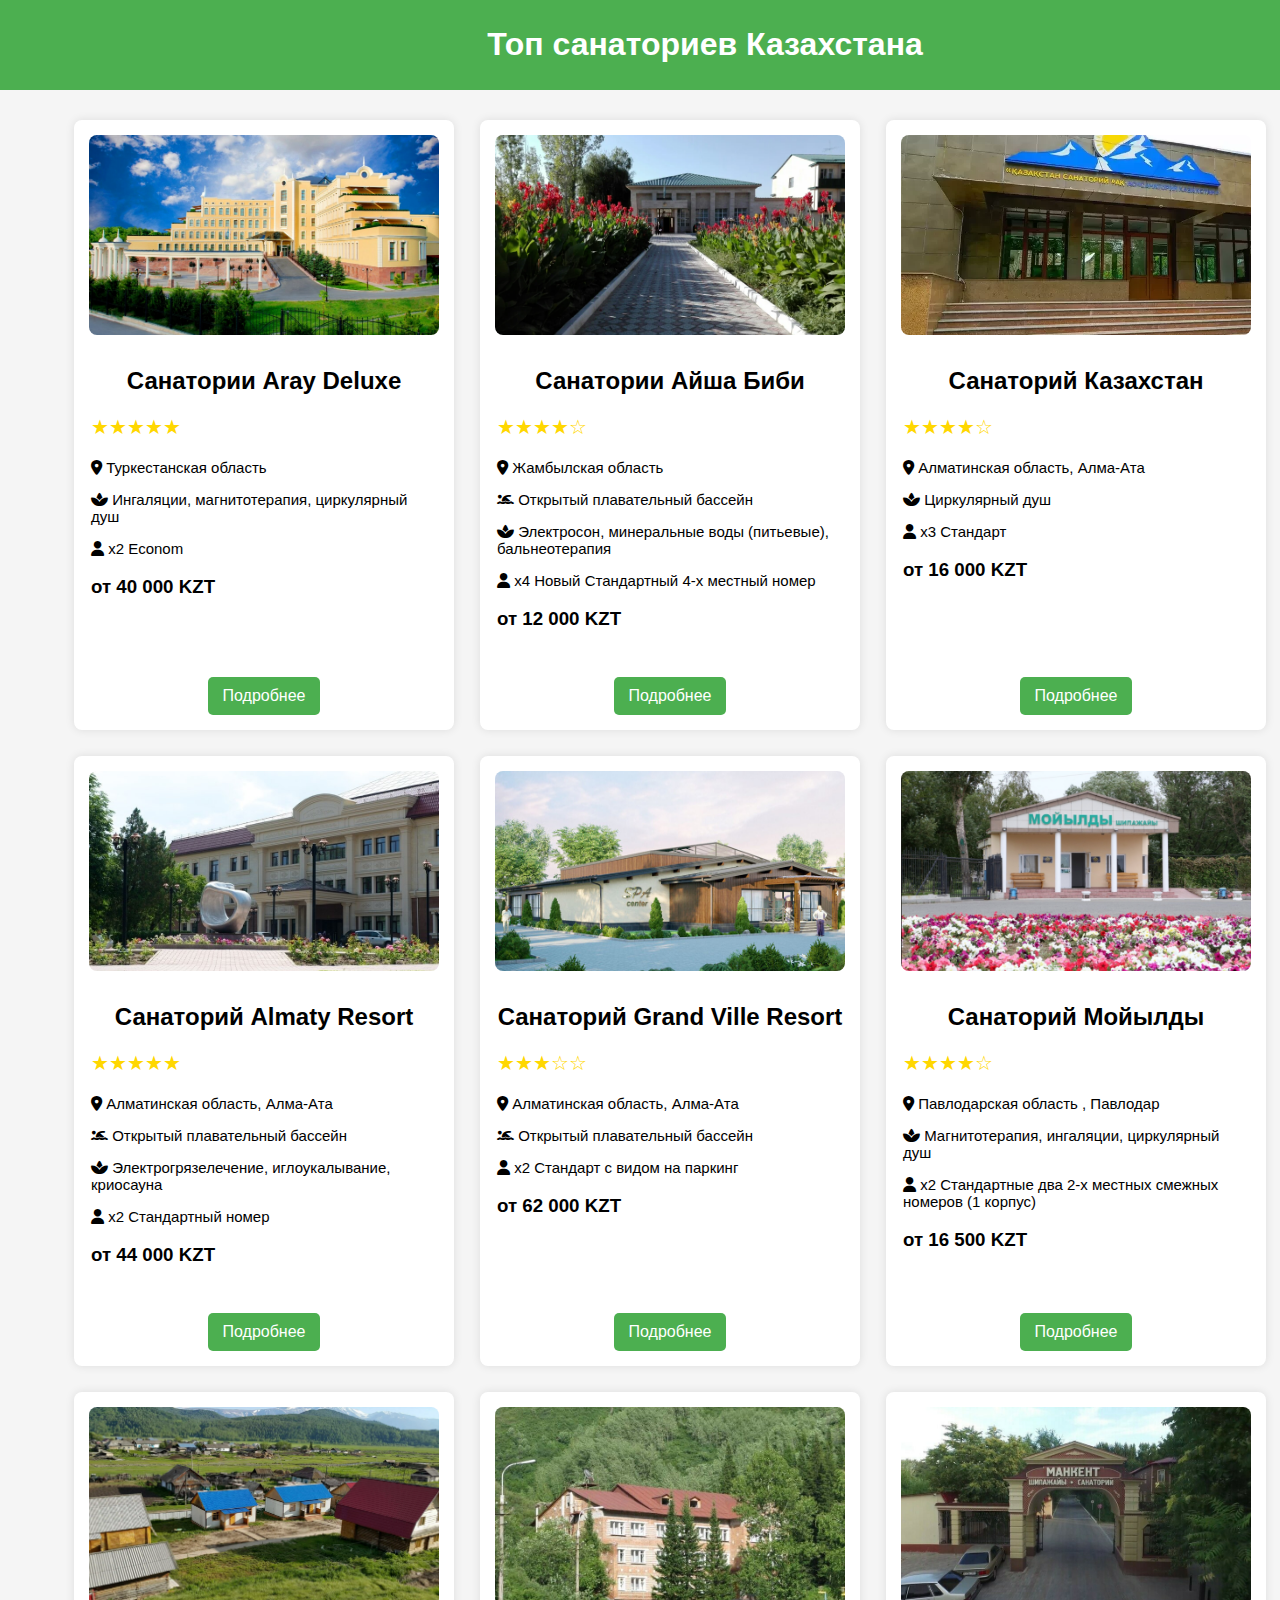
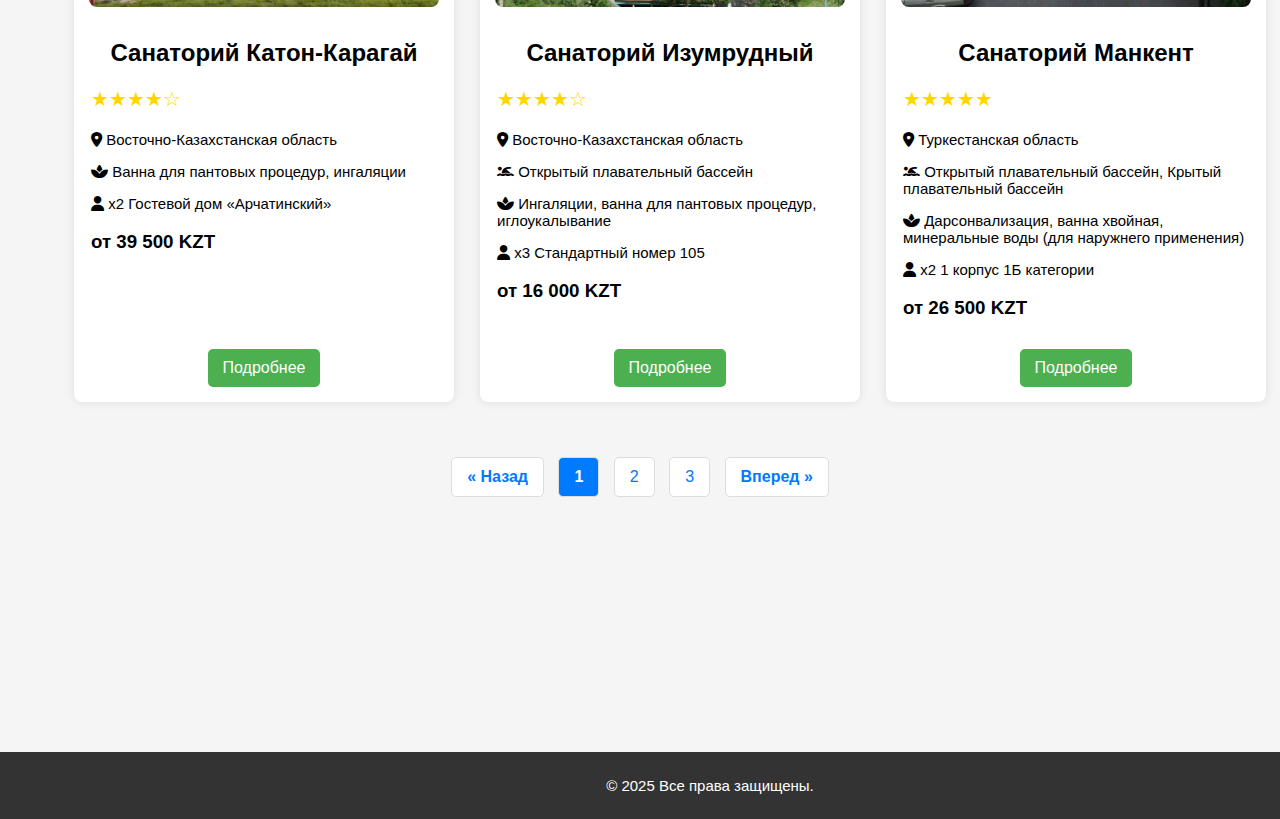
<file: Sanatorium/index.html>
<!DOCTYPE html>
<html lang="ru">
<head>
    <meta charset="UTF-8">
    <meta name="viewport" content="width=device-width, initial-scale=1.0">
    <title>Топ санаториев Казахстана</title>
    <link rel="stylesheet" href="./Style/style.css">
    <link rel="stylesheet" href="https://cdnjs.cloudflare.com/ajax/libs/font-awesome/6.4.2/css/all.min.css">

</head>
<body>

    <!-- <nav class="navbar">
        <div class="logo">Логотип</div>
        <input type="checkbox" id="menu-toggle">
        <label for="menu-toggle" class="menu-icon">&#9776;</label>
        <ul class="menu">
          <li><a href="#">Главная</a></li>
          <li><a href="#">О нас</a></li>
          <li><a href="#">Услуги</a></li>
          <li><a href="#">Контакты</a></li>
        </ul>
      </nav> -->

    <header>
        <h1>Топ санаториев Казахстана</h1>
    </header>
    
    <div class="container">
        <div class="sanatorium">
            <div>
                <img src="./images/aray.png" alt="Санаторий Балхаш">
            </div>
            <div class="cards">
                <h2>Санатории Aray Deluxe</h2>
                <p class="rating">★★★★★</p>
                <p><i class="fa-solid fa-location-dot"></i> Туркестанская область</p>
                <p><i class="fa-solid fa-spa"></i> Ингаляции, магнитотерапия, циркулярный душ</p> 
                <p><i class="fa-solid fa-user"></i> x2 Econom</p>
                <h3>от 40 000 KZT</h3>
                
            </div>
            <div class="cardsFoot">
                <a href="#" class="button">Подробнее</a>
            </div>
        </div>
        
        <div class="sanatorium">
            <div>
                <img src="./images/aysha.png" alt="">
            </div>
            <div class="cards">
                <h2>Санатории Айша Биби</h2>
                <p class="rating">★★★★☆</p>
                <p><i class="fa-solid fa-location-dot"></i> Жамбылская область</p>
                <p><i class="fas fa-swimmer"></i> Открытый плавательный бассейн</p>
                <p><i class="fa-solid fa-spa"></i> Электросон, минеральные воды (питьевые), бальнеотерапия</p> 
                <p><i class="fa-solid fa-user"></i> x4 Новый Стандартный 4-х местный номер</p>
                <h3>от 12 000 KZT</h3>
            </div>
            <div class="cardsFoot">
                <a href="#" class="button">Подробнее</a>
            </div>
        </div>
        
        <div class="sanatorium">
            <div>
                <img src="./images/kazakh.png" alt="Санаторий Мойылды">
            </div>
            <div class="cards">
                <h2>Санаторий Казахстан</h2>
                <p class="rating">★★★★☆</p>
                <p><i class="fa-solid fa-location-dot"></i> Алматинская область, Алма-Ата</p>
                <p><i class="fa-solid fa-spa"></i> Циркулярный душ</p> 
                <p><i class="fa-solid fa-user"></i> x3 Стандарт</p>
                <h3>от 16 000 KZT</h3>
            </div>
            <div class="cardsFoot">
                <a href="#" class="button">Подробнее</a>
            </div>
        </div>

        <div class="sanatorium">
            <div>
                <img src="./images/almaty.jpg" alt="Almaty">
            </div>
            <div class="cards">
                <h2>Санаторий Almaty Resort</h2>
                <p class="rating">★★★★★</p>
                <p><i class="fa-solid fa-location-dot"></i> Алматинская область, Алма-Ата</p>
                <p><i class="fas fa-swimmer"></i> Открытый плавательный бассейн</p>
                <p><i class="fa-solid fa-spa"></i> Электрогрязелечение, иглоукалывание, криосауна</p> 
                <p><i class="fa-solid fa-user"></i> x2 Стандартный номер</p>
                <h3>от 44 000 KZT</h3>
            </div>
            <div class="cardsFoot">
                <a href="#" class="button">Подробнее</a>
            </div>
            
        </div>
        <div class="sanatorium">
            <div>
                <img src="./images/AlmatyResort.jpg" alt="Санаторий Мойылды">
            </div>
            <div class="cards">
                <h2>Санаторий Grand Ville Resort</h2>
                <p class="rating">★★★☆☆</p>
                <p><i class="fa-solid fa-location-dot"></i> Алматинская область, Алма-Ата</p>
                <p><i class="fas fa-swimmer"></i> Открытый плавательный бассейн</p>
                <!-- <p><i class="fa-solid fa-spa"></i> Ингаляции, магнитотерапия, циркулярный душ</p>  -->
                <p><i class="fa-solid fa-user"></i> x2 Стандарт с видом на паркинг</p>
                <h3>от 62 000 KZT</h3>
            </div>
            <div class="cardsFoot">
                <a href="#" class="button">Подробнее</a>
            </div>
        </div>

        <div class="sanatorium">
            <div>
                <img src="./images/moildi.png" alt="Санаторий Мойылды">
            </div>
            <div class="cards">
                <h2>Санаторий Мойылды</h2>
                <p class="rating">★★★★☆</p>
                <p><i class="fa-solid fa-location-dot"></i> Павлодарская область , Павлодар</p>
                <p><i class="fa-solid fa-spa"></i> Магнитотерапия, ингаляции, циркулярный душ</p> 
                <p><i class="fa-solid fa-user"></i> x2 Стандартные два 2-х местных смежных номеров (1 корпус)</p>
                <h3>от 16 500 KZT</h3>
            </div>
            <div class="cardsFoot">
                <a href="#" class="button">Подробнее</a>
            </div>
        </div>

        <div class="sanatorium">
            <div>
                <img src="./images/katonKaragai.png" alt="Санаторий Мойылды">
            </div>
            <div class="cards">
                <h2>Санаторий Катон-Карагай</h2>
                <p class="rating">★★★★☆</p>
                <p><i class="fa-solid fa-location-dot"></i> Восточно-Казахстанская область</p>
                <p><i class="fa-solid fa-spa"></i> Ванна для пантовых процедур, ингаляции</p> 
                <p><i class="fa-solid fa-user"></i> x2 Гостевой дом «Арчатинский»</p>
                <h3>от 39 500 KZT</h3>
            </div>
            <div class="cardsFoot">
                <a href="#" class="button">Подробнее</a>
            </div>
        </div>

        <div class="sanatorium">
            <div>
                <img src="./images/izmrudni.jpg" alt="Санаторий Мойылды">
            </div>
            <div class="cards">
                <h2>Санаторий Изумрудный</h2>
                <p class="rating">★★★★☆</p>
                <p><i class="fa-solid fa-location-dot"></i> Восточно-Казахстанская область</p>
                <p><i class="fas fa-swimmer"></i> Открытый плавательный бассейн</p>
                <p><i class="fa-solid fa-spa"></i> Ингаляции, ванна для пантовых процедур, иглоукалывание</p> 
                <p><i class="fa-solid fa-user"></i> x3 Стандартный номер 105</p>
                <h3>от 16 000 KZT</h3>
            </div> 
            <div class="cardsFoot">
                <a href="#" class="button">Подробнее</a>
            </div>
        </div>

        <div class="sanatorium">
            <div>
                <img src="./images/mankent.jpg" alt="Санаторий Мойылды">
            </div>
            <div class="cards">
                <h2>Санаторий Манкент</h2>
                <p class="rating">★★★★★</p>
                <p><i class="fa-solid fa-location-dot"></i> Туркестанская область</p>
                <p><i class="fas fa-swimmer"></i> Открытый плавательный бассейн, Крытый плавательный бассейн</p>
                <p><i class="fa-solid fa-spa"></i> Дарсонвализация, ванна хвойная, минеральные воды (для наружнего применения)</p> 
                <p><i class="fa-solid fa-user"></i> x2 1 корпус 1Б категории</p>
                <h3>от 26 500 KZT</h3>
            </div>
            <div class="cardsFoot">
                <a href="#" class="button">Подробнее</a>
            </div>
        </div>

    </div>

    <div class="pagination">
        <a href="#" class="prev">&laquo; Назад</a>
        <a href="#" class="active">1</a>
        <a href="#">2</a>
        <a href="#">3</a>
        <a href="#" class="next">Вперед &raquo;</a>
    </div>

    <footer>
        <p>&copy; 2025 Все права защищены.</p>
    </footer>
</body>
</html>
</file>
<file: Sanatorium/Style/style.css>
body {
    font-family: Arial, sans-serif;
    margin: 0;
    padding: 0;
    background-color: #f5f5f5;
}
header {
    background: #4CAF50;
    color: white;
    padding: 5px;
    text-align: center;
}
p{
font-size: 15px;
}
h2{
    text-align: center;
}
/* .container {
    width: 90%;
    margin: auto;
    padding: 20px;
    display: flex;
    flex-wrap: wrap;
    justify-content: space-around;
} */
.container {
    width: 90%;
    margin: auto;
    padding: 20px;
    display: grid;
    justify-content: space-between;
    grid-template-columns: repeat(3,1fr);
    gap: 6px;
    height: auto;
    /* background-color: #FFD700; */
}
.sanatorium {
    background: white;
    padding: 15px;
    margin: 10px;
    border-radius: 8px;
    box-shadow: 0 0 10px rgba(0, 0, 0, 0.1);
    text-align: center;
    width: 350px;
    height: auto;
    flex: 1;
}
.sanatorium img {
    width: 100%;
    height: 200px;
    object-fit: cover;
    border-radius: 8px;
    margin-bottom: 10px;
    display: flex;
    justify-content: space-between;
    align-items: center;
    flex-wrap: wrap;
}
.sanatorium:hover{
    /* opacity: 1;
    scale: 1; */
    box-shadow: 0 8px 20px rgba(0, 0, 0, 0.3);
    background: linear-gradient(to right, rgb(166, 255, 0), rgb(9, 194, 198));
    padding: 20px;
}
.cards{
    height: 200px;
    padding: 2px;
    /* border: 1px solid black; */
    padding-bottom: 120px;
    text-align: start;
}
.cardsFoot{
    text-align: center;
    /* background-color: yellowgreen; */
}
.cardsFoot a:hover{
    font-size: large;
    background-color: white;
    color: black;
}
.rating {
    color: #FFD700;
    font-size: 20px;
}
.button {
    display: inline-block;
    margin-top: 10px;
    padding: 10px 15px;
    background: #4CAF50;
    color: white;
    text-decoration: none;
    border-radius: 5px;
}
footer {
    background: #333;
    color: white;
    text-align: center;
    padding: 10px;
    margin-top: 250px;
}
.pagination {
    text-align: center;
    margin-top: 20px;
}
.pagination a {
    display: inline-block;
    padding: 10px 15px;
    margin: 5px;
    text-decoration: none;
    color: #007bff;
    background: #fff;
    border: 1px solid #ddd;
    border-radius: 5px;
}
.pagination a:hover {
    background: #007bff;
    color: white;
}
.pagination .active {
    background: #007bff;
    color: white;
    font-weight: bold;
}
.pagination .prev, .pagination .next {
    font-weight: bold;
}

@media(max-width:1500px){
    header{
        width: 1400px;
    }
    footer{
        width: 1400px;
    }
}
@media(max-width:768px){
    .container{
        grid-template-columns: repeat(2,1fr);
        align-items: center;
    }
    header{
        width: 880px;
    }
    footer{
        width: 880px;
    }
}
@media(max-width:480px){
    .container{
        grid-template-columns: 1fr;
    }
    header{
        width: 480px;
    }
    footer{
        width: 480px;
    }
}
</file>
